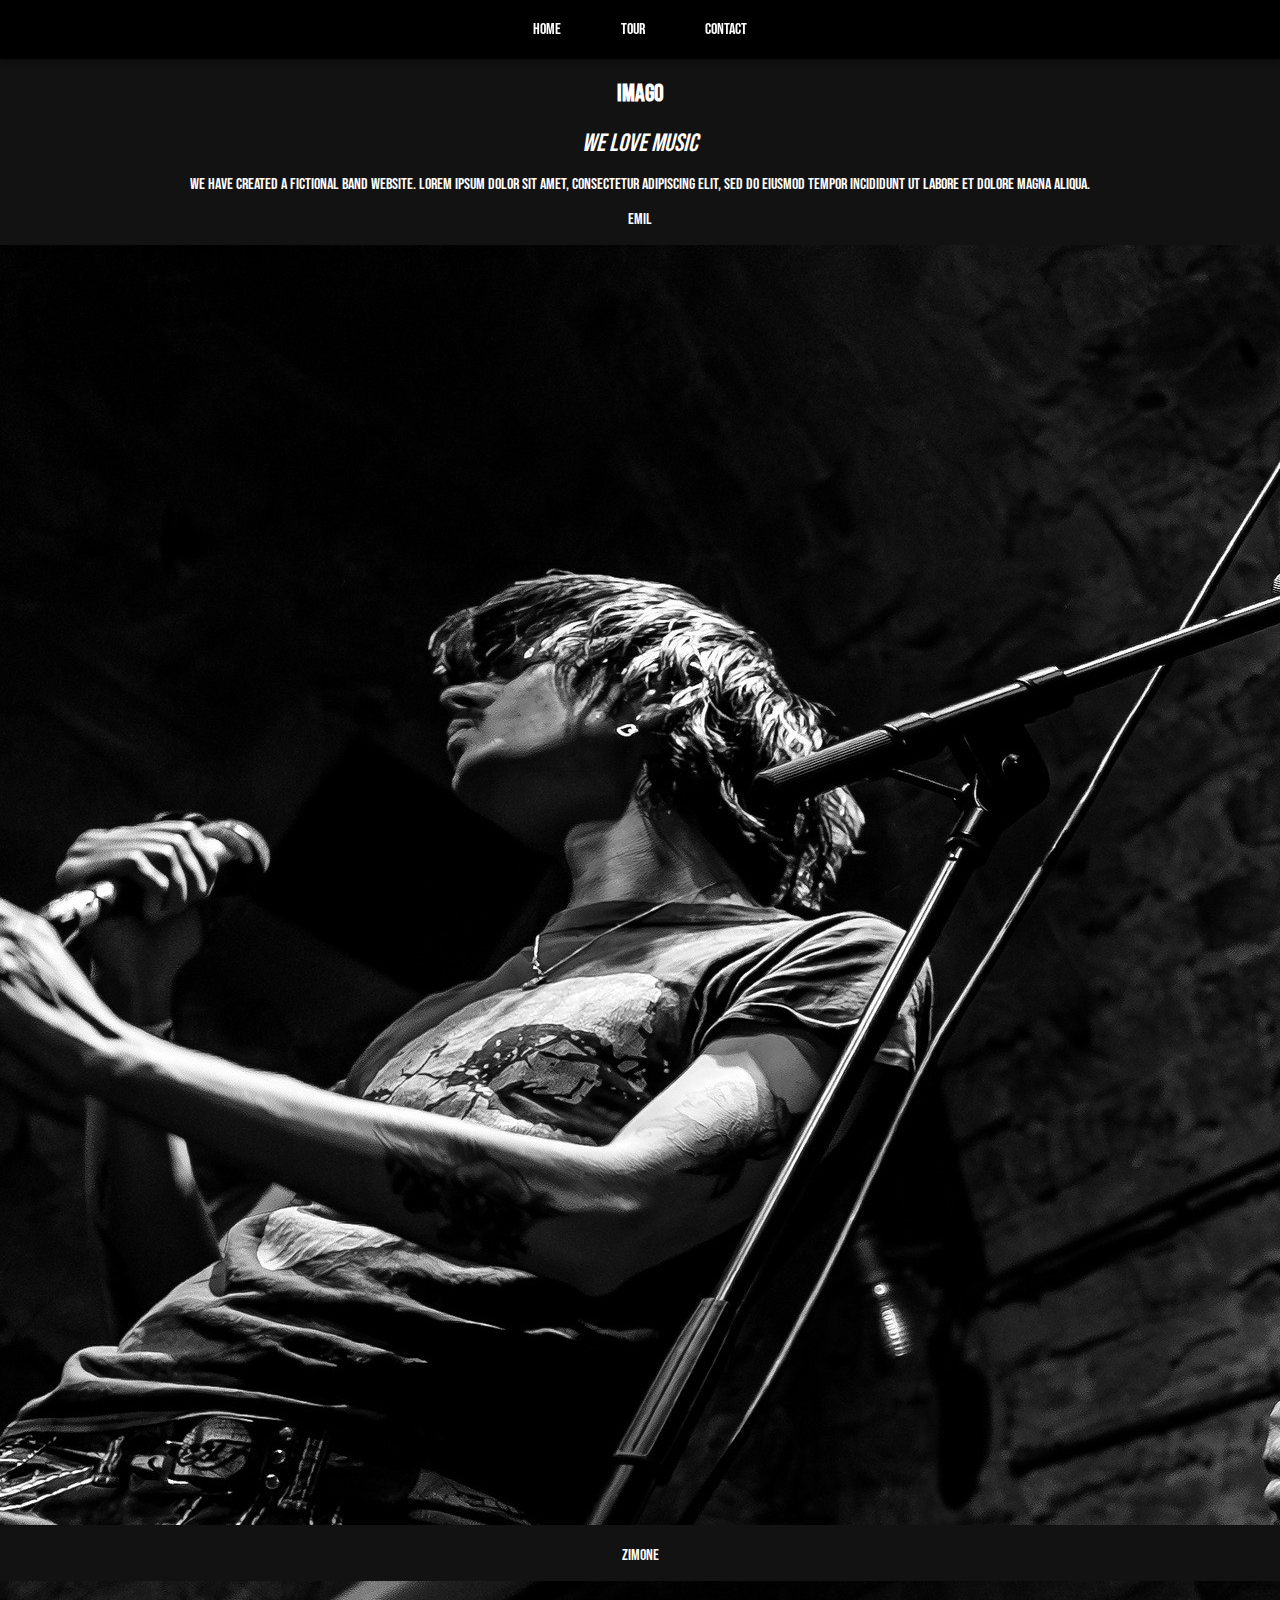
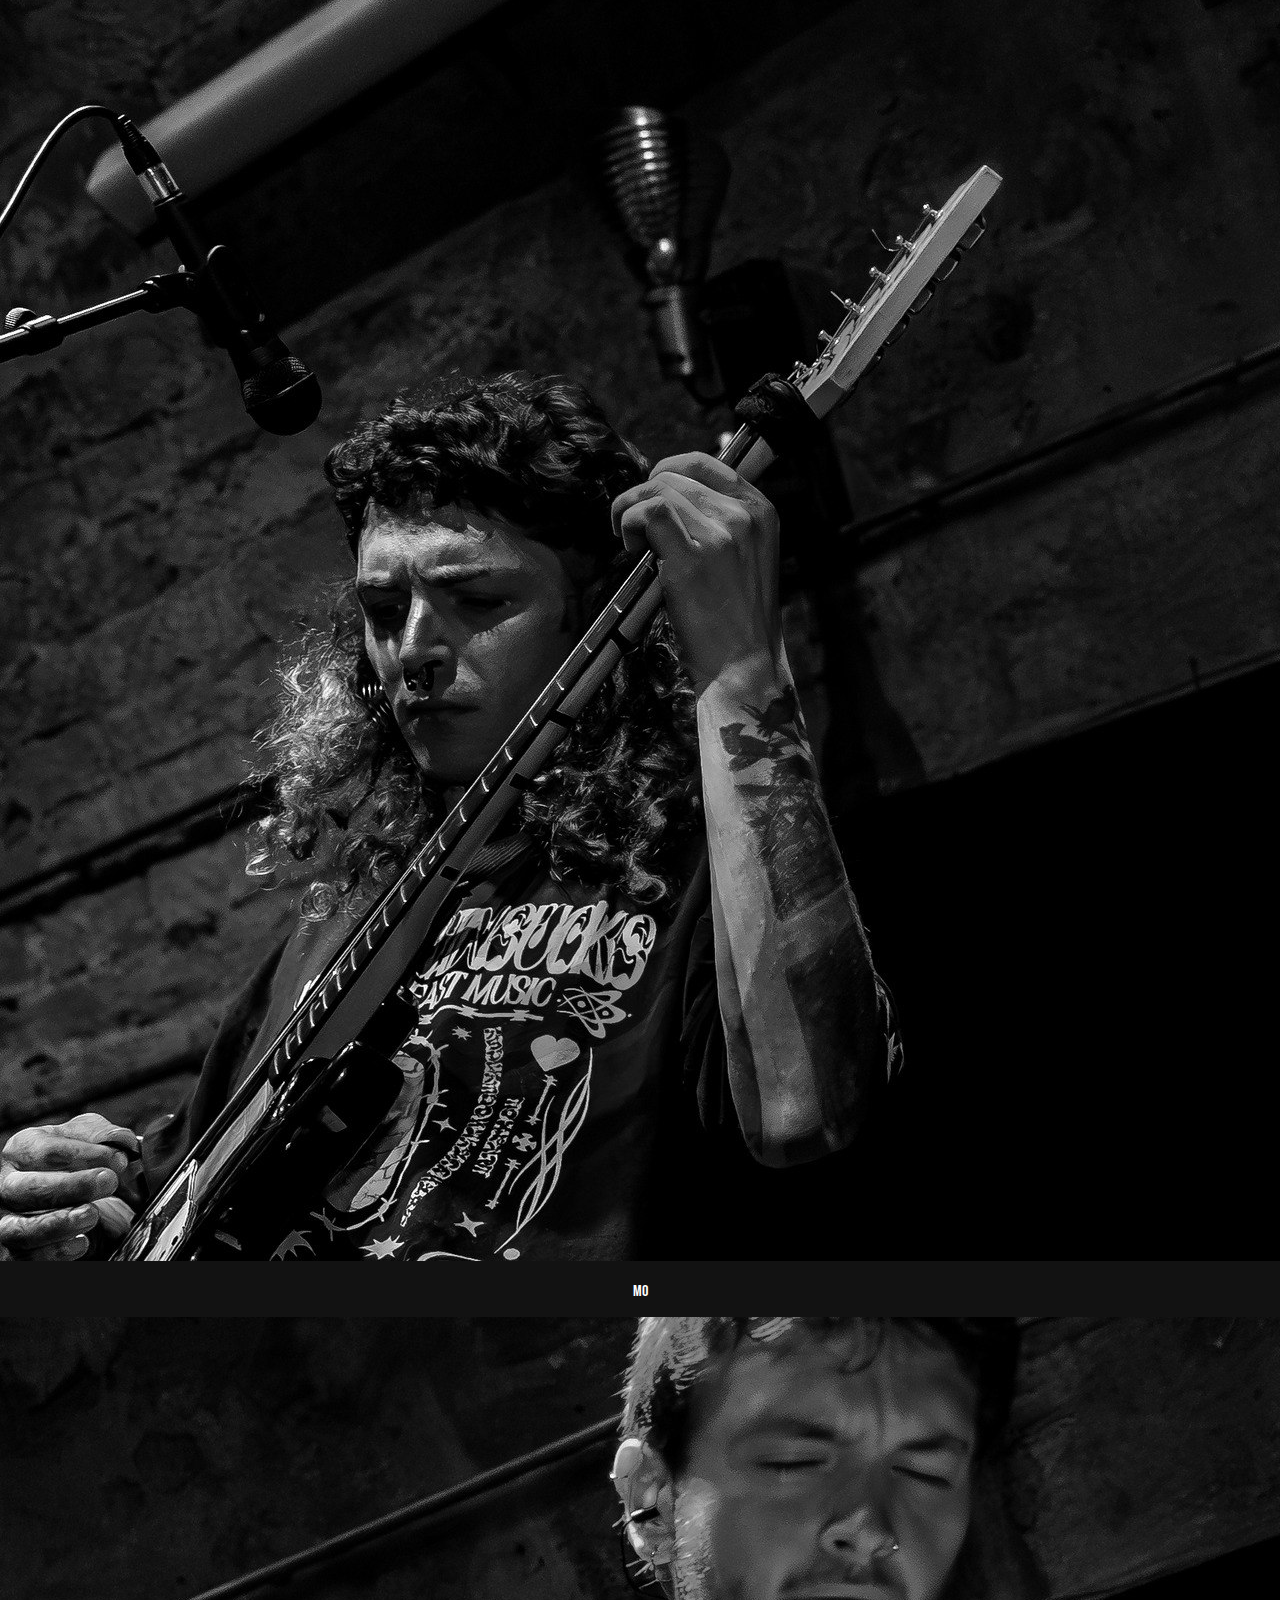
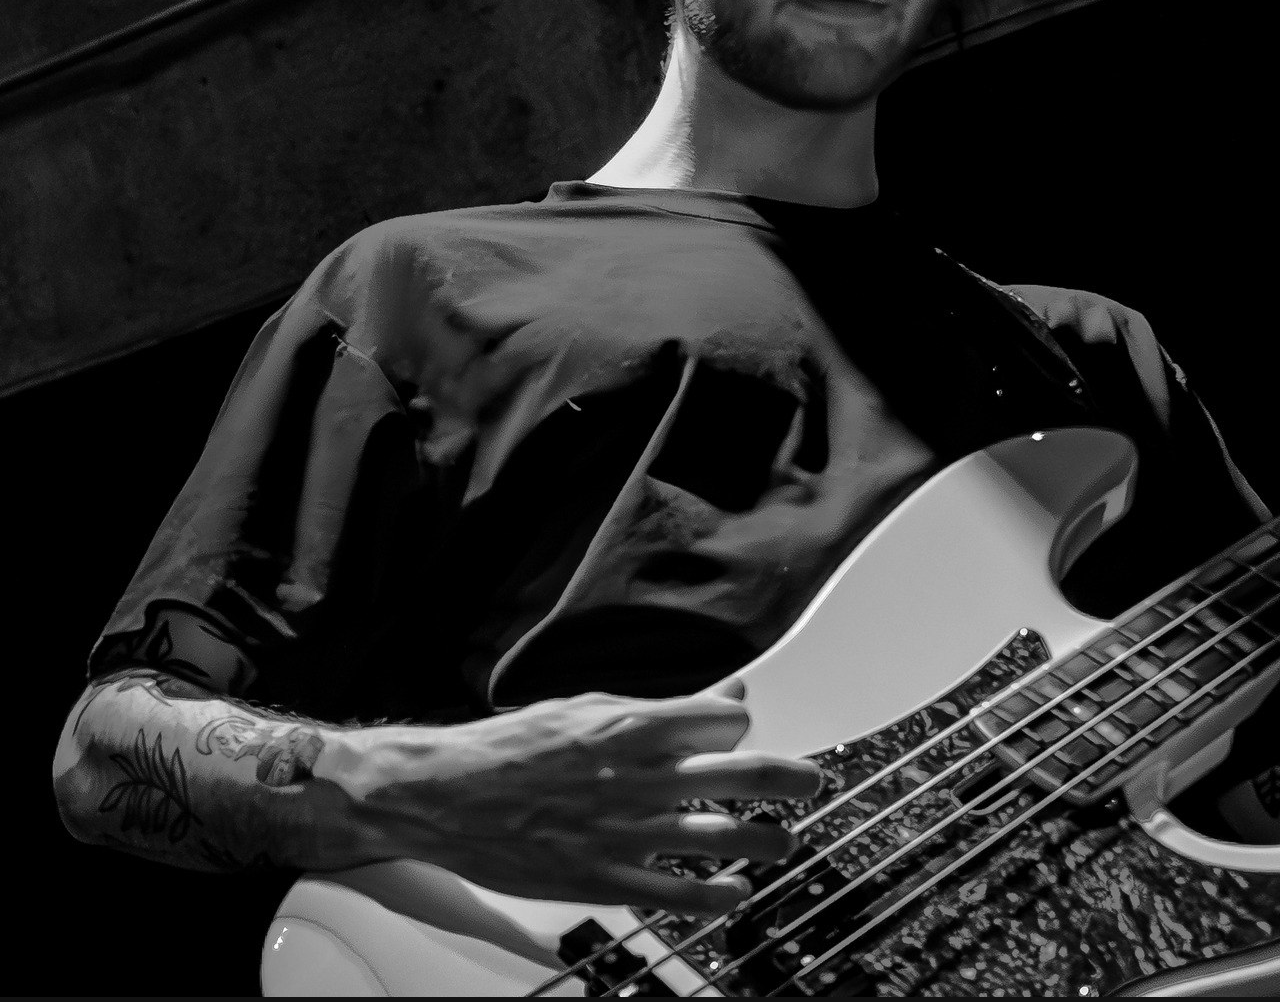
<file: band.html>
<!DOCTYPE html>
<html>
  <head>
    <title>My webpage!</title>
    <script async src="script_2.js"></script>
    <link rel="stylesheet" href="styles_2.css" />
  </head>
  
  <body>
  
  	<!-- Navigation -->
	<nav class="w3-bar w3-black">
	  <a href="index.html" class="w3-button w3-bar-item">Home</a>
	  <a href="#tour" class="w3-button w3-bar-item">Tour</a>
	  <a href="#shop" class="w3-button w3-bar-item">Contact</a>
	</nav> 
  
  <div>
  		<h2 class="w3-wide">IMAGO</h2>
  		<p class="w3-opacity"><i>We love music</i></p>
	</div> 
	 <section class="w3-container w3-content w3-center" style="max-width:600px">
	
	</section> 
	<p>
	
	We have created a fictional band website. Lorem ipsum dolor sit amet, consectetur adipiscing elit, sed do eiusmod tempor incididunt ut labore et dolore magna aliqua.</p>
	
	 <section class="w3-row-padding w3-center w3-light-grey">
	  <article class="w3-third">
	    <p>Emil</p>
	    <img src="emil.jpg" alt="Emil" style="width:100%">
	  </article>
	  <article class="w3-third">
	    <p>Zimone</p>
	    <img src="zimone.jpg" alt="Zimone" style="width:100%">
	  </article>
	  <article class="w3-third">
	    <p>Mo</p>
	    <img src="moritz.jpg" alt="Moritz" style="width:100%">
	  </article>
	</section> 
  
    </body>
</html>
</file>
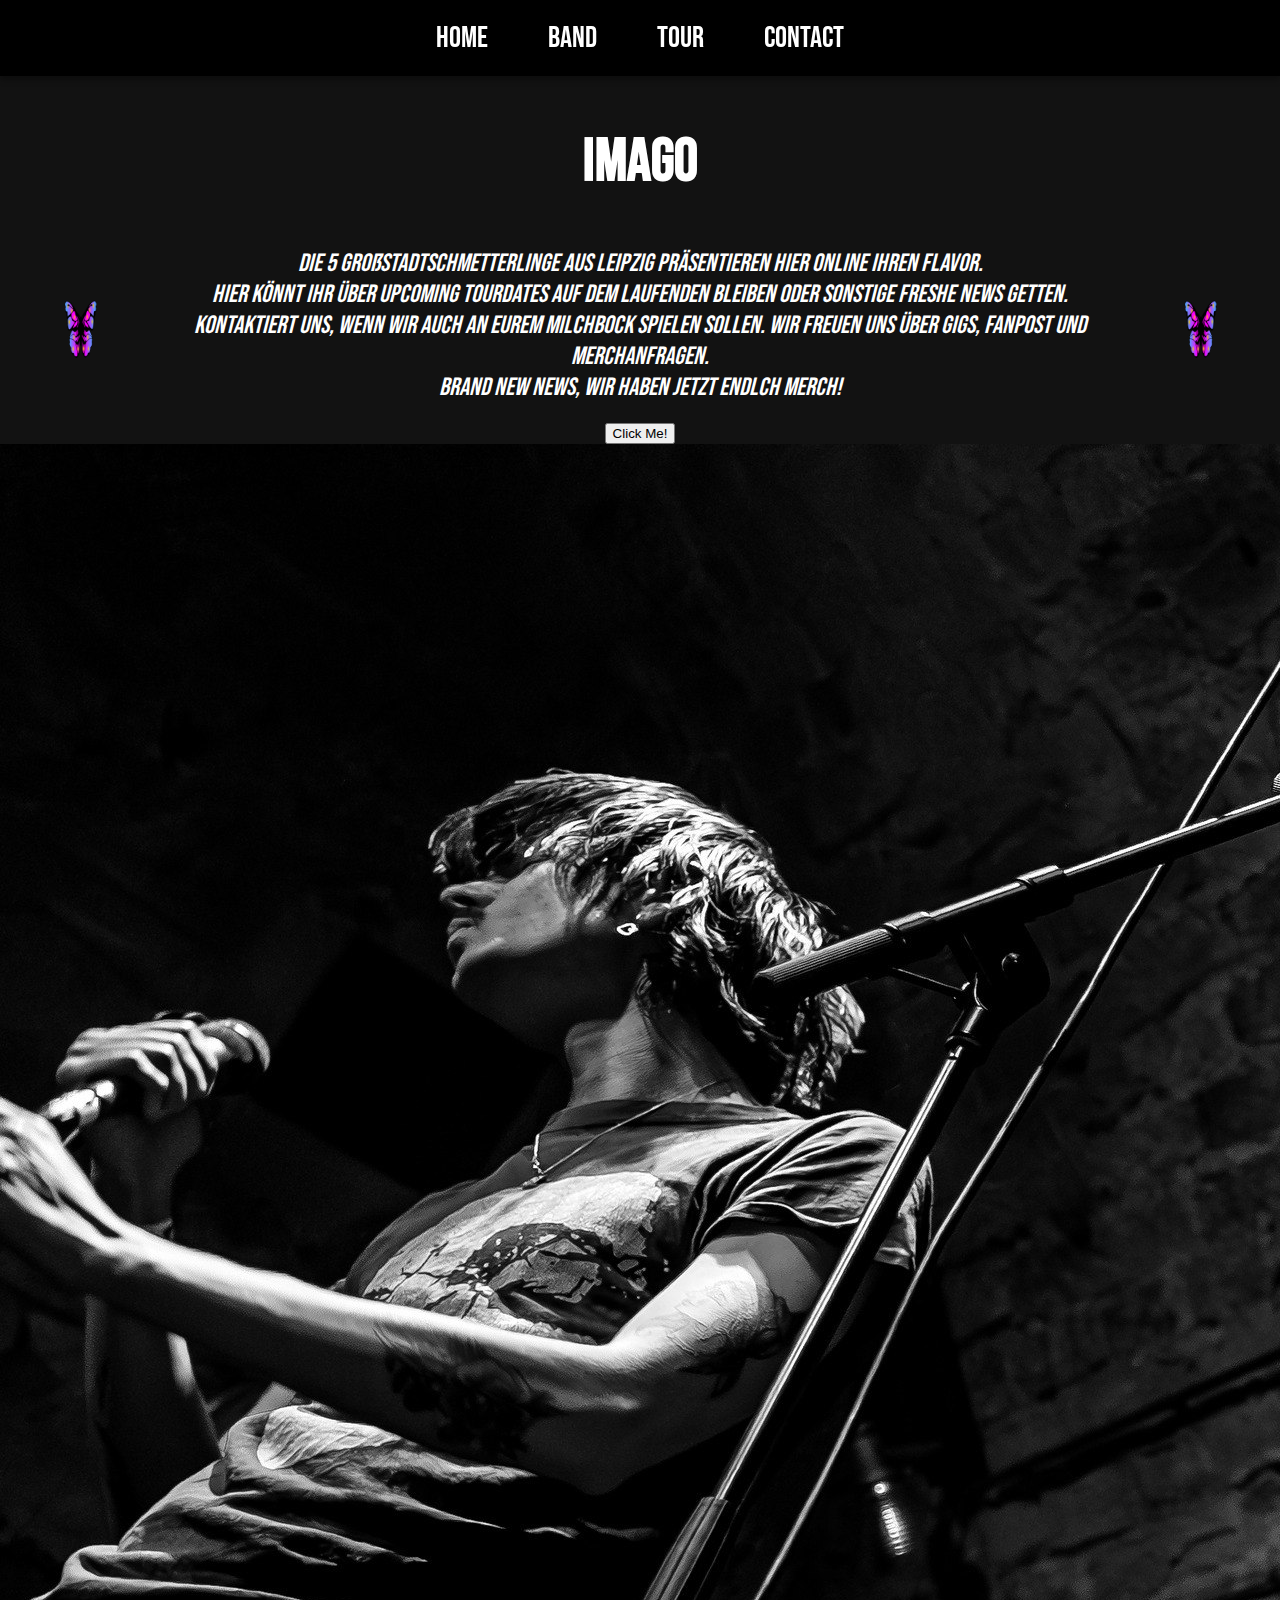
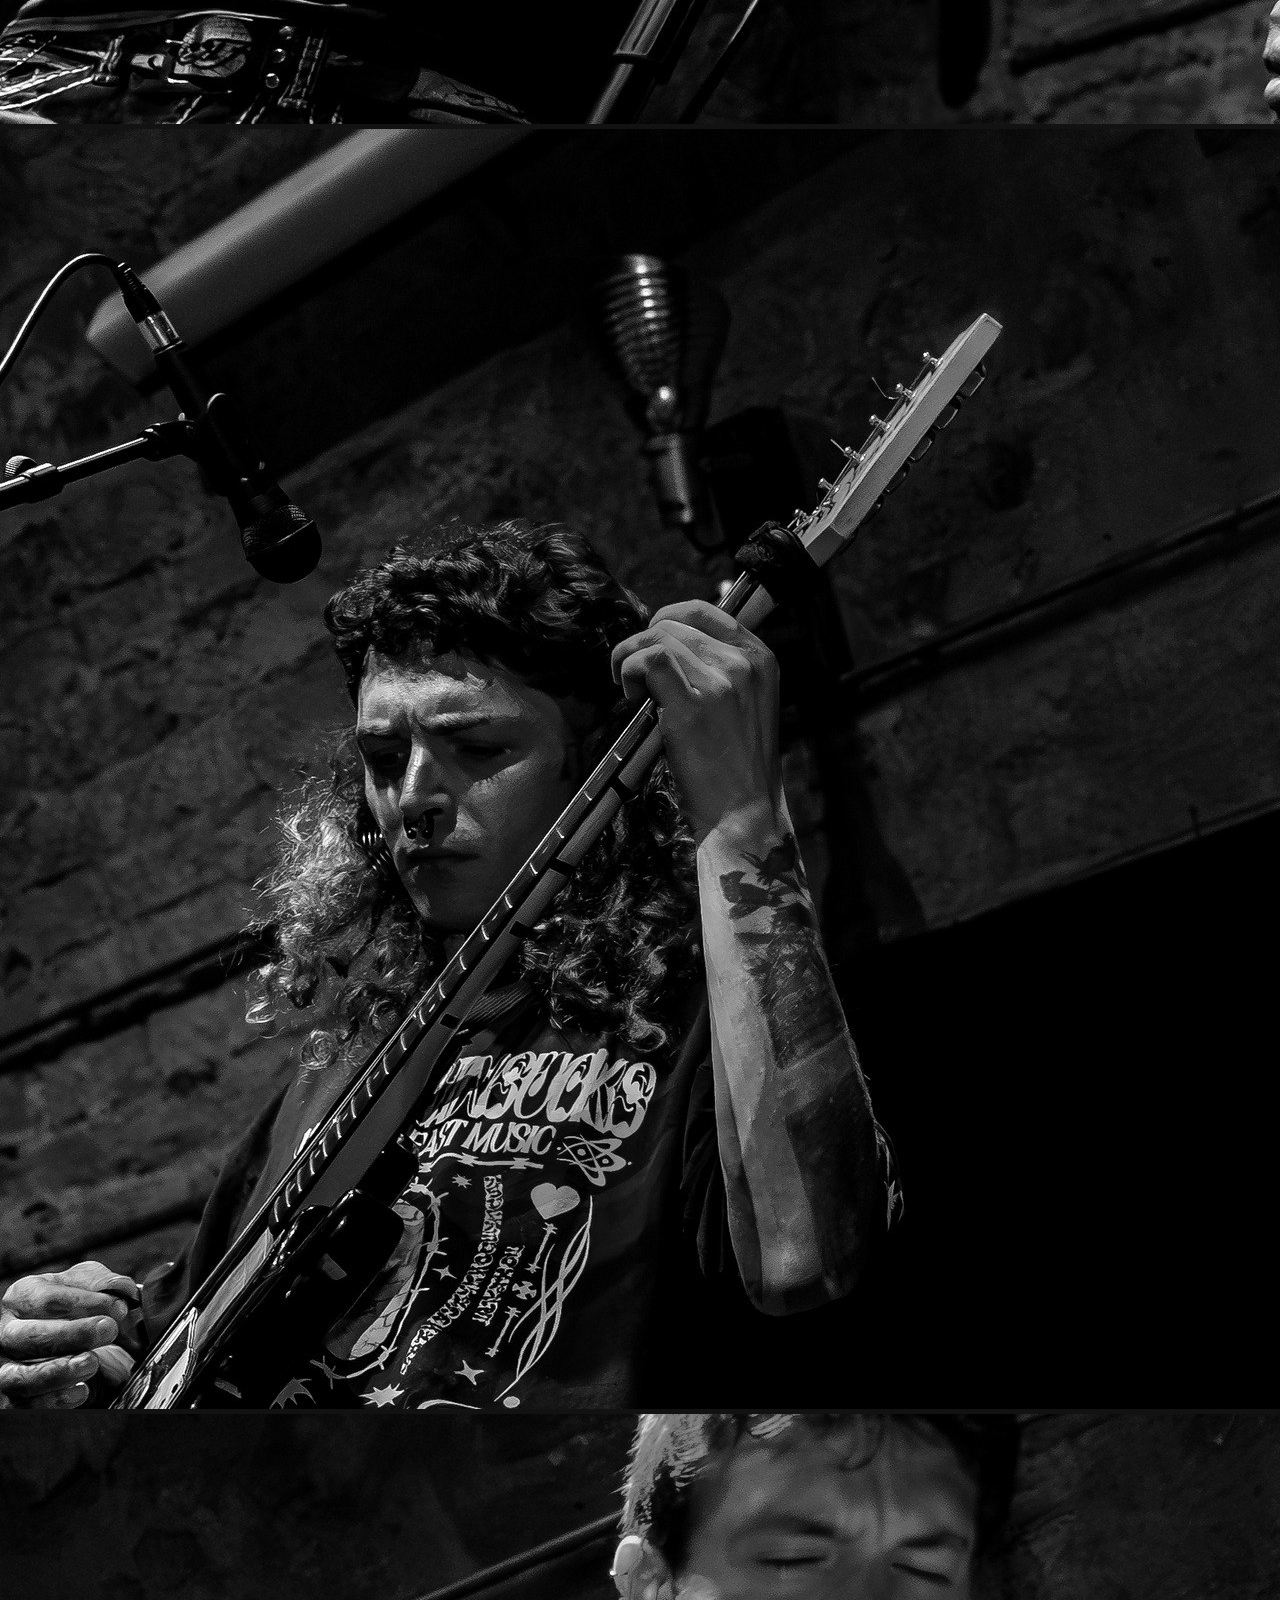
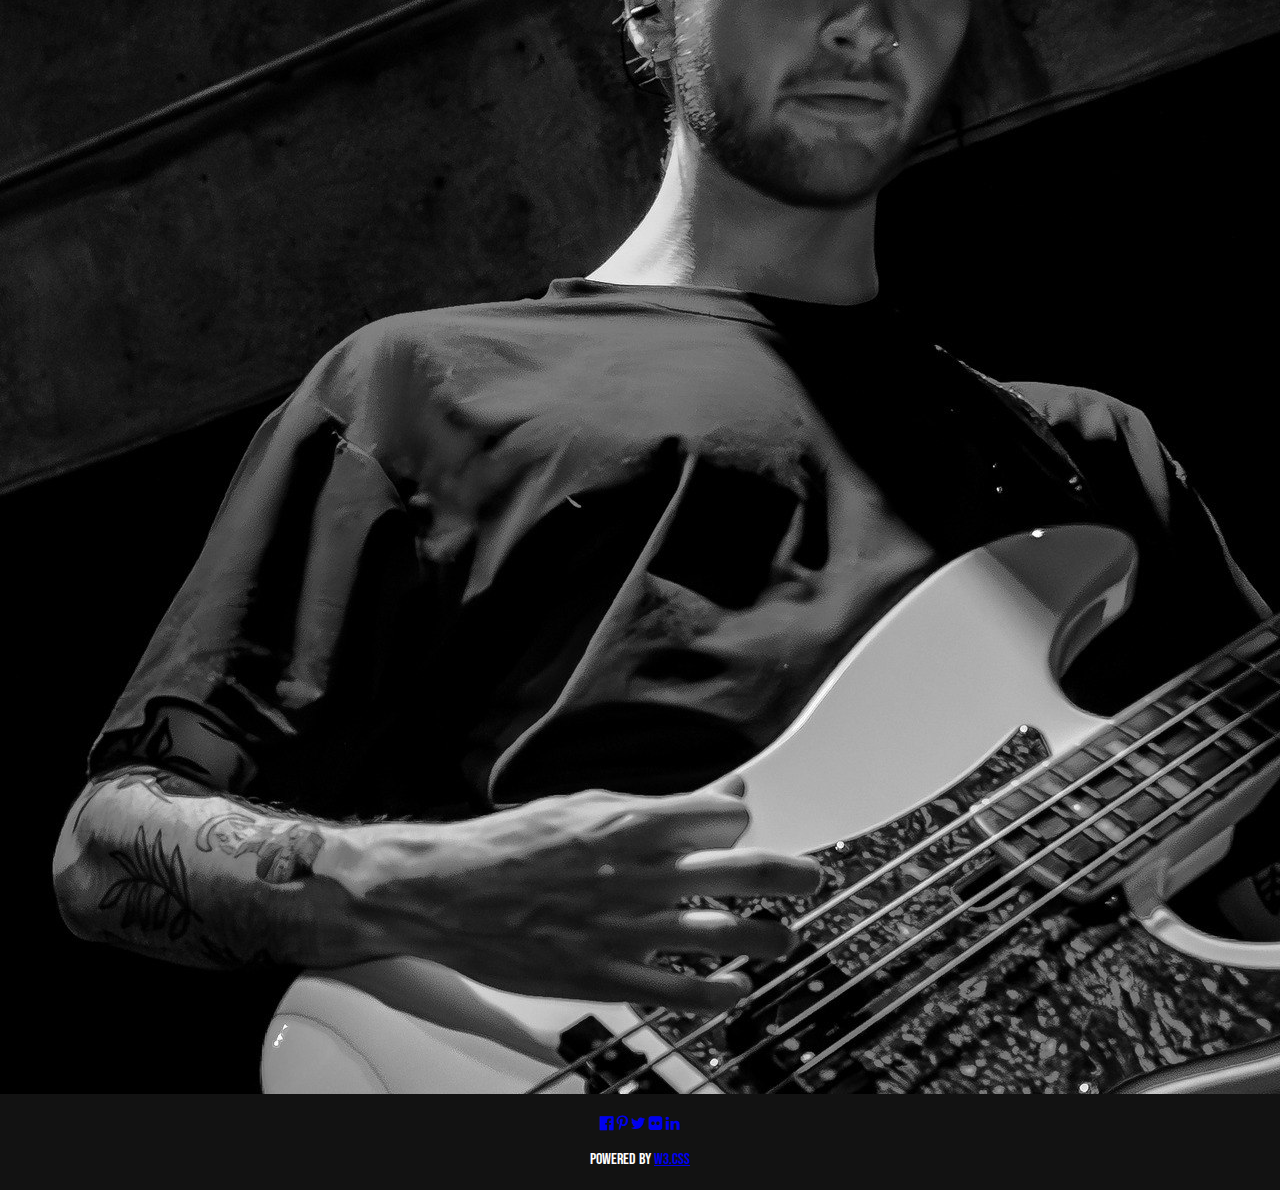
<file: old_webpage.html>
<!DOCTYPE html>
<html>
  <head>
    <title>Imago</title>
    <script async src="script_2.js"></script>
    <link rel="stylesheet" href="styles_2.css" />
  </head>
  
  <body>
  
  	<!-- Navigation -->
	<nav class="w3-bar w3-black" style="font-size: 30px;">
	  <a href="index.html" class="w3-button w3-bar-item">Home</a>
	  <a href="band.html" class="w3-button w3-bar-item">Band</a>
	  <a href="#tour" class="w3-button w3-bar-item">Tour</a>
	  <a href="#contact" class="w3-button w3-bar-item">Contact</a>
	</nav> 
	
	<div>
  		<h2 class="w3-wide" style="font-size: 60px;">IMAGO</h2>

	</div> 
	
	<div class="text-with-images">
	    <img src="schmetterlink.gif" alt="Left Image" class="image-left">
	    <p class="w3-opacity"><i>
		Die 5 Großstadtschmetterlinge aus Leipzig präsentieren hier online ihren Flavor.<br>
		Hier könnt ihr über upcoming tourdates auf dem Laufenden bleiben oder sonstige freshe news getten.<br>
		Kontaktiert uns, wenn wir auch an eurem Milchbock spielen sollen. Wir freuen uns über Gigs, Fanpost und Merchanfragen.<br>
		Brand New News, wir haben jetzt endlch Merch!
	    </i></p>
	    <img src="schmetterlink.gif" alt="Right Image" class="image-right">
	</div>
	
		
	
	<!-- BUTTON -->
	<a href="https://www.youtube.com/watch?v=dQw4w9WgXcQ">
    	<button type="button">Click Me!</button>
	</a>

	
	 <!-- Slide Show -->
	<div class="image-section">
	  <img class="mySlides" src="emil.jpg" style="width:100%">
	  <img class="mySlides" src="zimone.jpg" style="width:100%">
	  <img class="mySlides" src="moritz.jpg" style="width:100%">
	</div> 
	<p>
	

	
	 <!-- Footer -->
	<footer class="w3-container w3-padding-64 w3-center w3-black w3-xlarge">
	  <a href="#"><i class="fa fa-facebook-official"></i></a>
	  <a href="#"><i class="fa fa-pinterest-p"></i></a>
	  <a href="#"><i class="fa fa-twitter"></i></a>
	  <a href="#"><i class="fa fa-flickr"></i></a>
	  <a href="#"><i class="fa fa-linkedin"></i></a>
	  <p class="w3-medium">
	    Powered by <a href="https://www.w3schools.com/w3css/default.asp" target="_blank">w3.css</a>
	  </p>
	</footer> 
	
	<link rel="stylesheet" href="https://cdnjs.cloudflare.com/ajax/libs/font-awesome/4.6.3/css/font-awesome.min.css">

  
   
    <h4 id='date'></h4>
    
    
     
    
  </body>
</html>
</file>
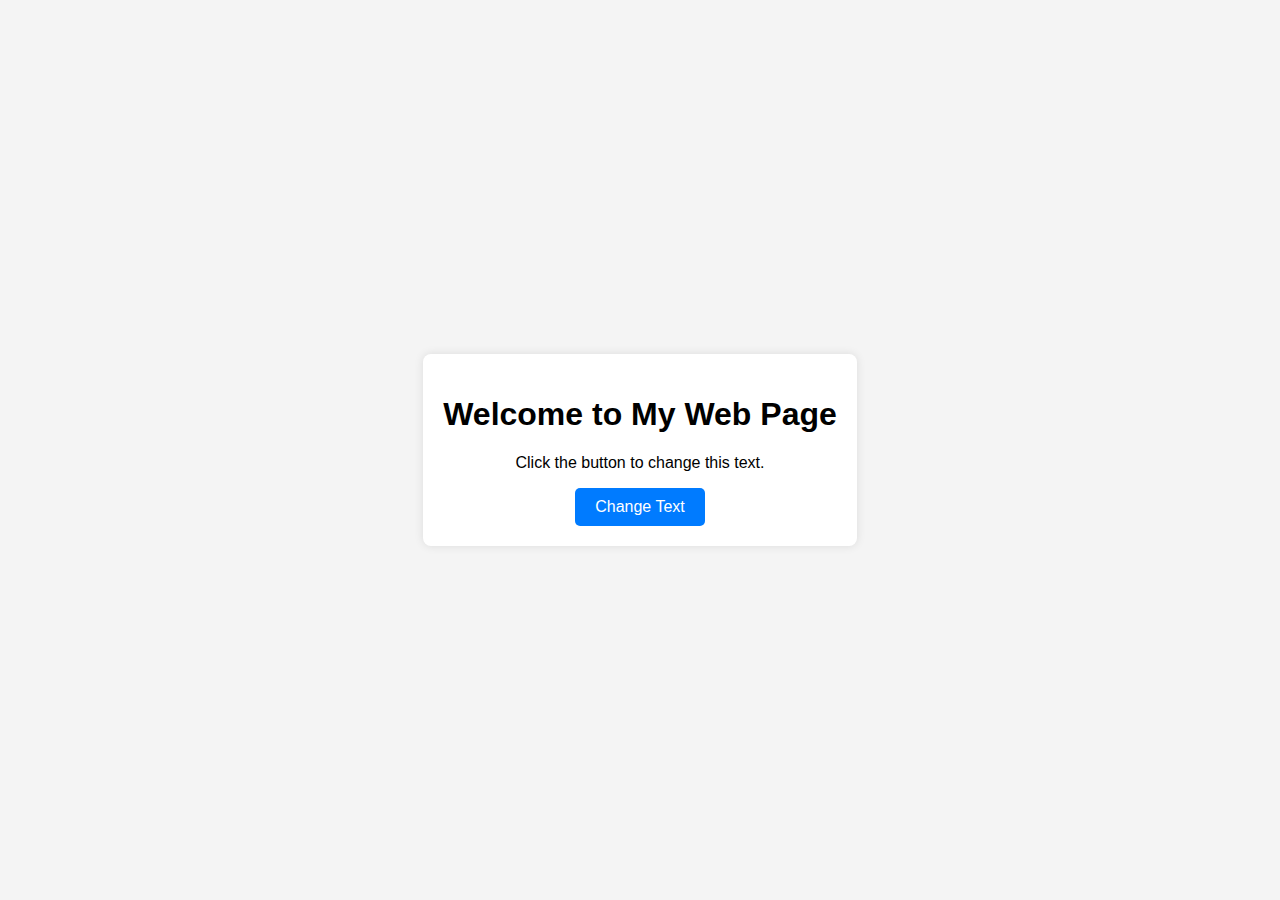
<file: test.html>
<!DOCTYPE html>
<html lang="en">
<head>
    <meta charset="UTF-8">
    <meta name="viewport" content="width=device-width, initial-scale=1.0">
    <title>Interactive Web Design</title>
    <link rel="stylesheet" href="styles.css">
</head>
<body>
    <div class="container">
        <h1>Welcome to My Web Page</h1>
        <p id="message">Click the button to change this text.</p>
        <button id="changeTextButton">Change Text</button>
    </div>

    <script src="script.js"></script>
</body>
</html>
</file>
<file: styles_2.css>
@import url('https://fonts.googleapis.com/css2?family=Bebas+Neue&display=swap');

body {
  text-align: center;
  background-color: #121212;
  color: #ffffff; /* White text for contrast */
  font-family: 'Bebas Neue', sans-serif;
  margin: 0;
  
  /* Navigation Bar Styling */
nav {
    background-color: #000000;
    box-shadow: 0 4px 6px rgba(0, 0, 0, 0.3);
    padding: 10px 20px;
    display: flex;
    justify-content: center;
    position: sticky;
    top: 0;
    z-index: 1000;
}

nav a {
    color: #ffffff;
    text-transform: uppercase;
    text-decoration: none;
    margin: 0 15px;
    padding: 10px 15px;
    transition: color 0.3s, background-color 0.3s;
    border-radius: 5px;
}

nav a:hover {
    background-color: #1e1e1e;
    color: #ff0000;
}

/* Active Link Styling (optional, if you want to highlight the current page) */
.w3-bar-item.active {
    color: #ff0000;
}
}

.text-with-images {
    display: flex;
    align-items: center;
    justify-content: center;
    text-align: center; /* Optional: Center-align the text */
    margin: 20px; /* Add some space around the container */
}

.image-left,
.image-right {
    width: 100px; /* Adjust size as needed */
    height: auto; /* Maintain aspect ratio */
    margin: 0 10px; /* Space between the images and text */
}

.w3-opacity {
    font-size: 25px; /* Adjust text size */
    margin: 0; /* Remove default margin */
}
</file>
<file: styles.css>
body {
    font-family: Arial, sans-serif;
    background-color: #f4f4f4;
    margin: 0;
    padding: 0;
    display: flex;
    justify-content: center;
    align-items: center;
    height: 100vh;
}

.container {
    text-align: center;
    background-color: #fff;
    padding: 20px;
    border-radius: 8px;
    box-shadow: 0 0 10px rgba(0, 0, 0, 0.1);
}

button {
    padding: 10px 20px;
    font-size: 16px;
    background-color: #007BFF;
    color: white;
    border: none;
    border-radius: 5px;
    cursor: pointer;
}

button:hover {
    background-color: #0056b3;
}
</file>
